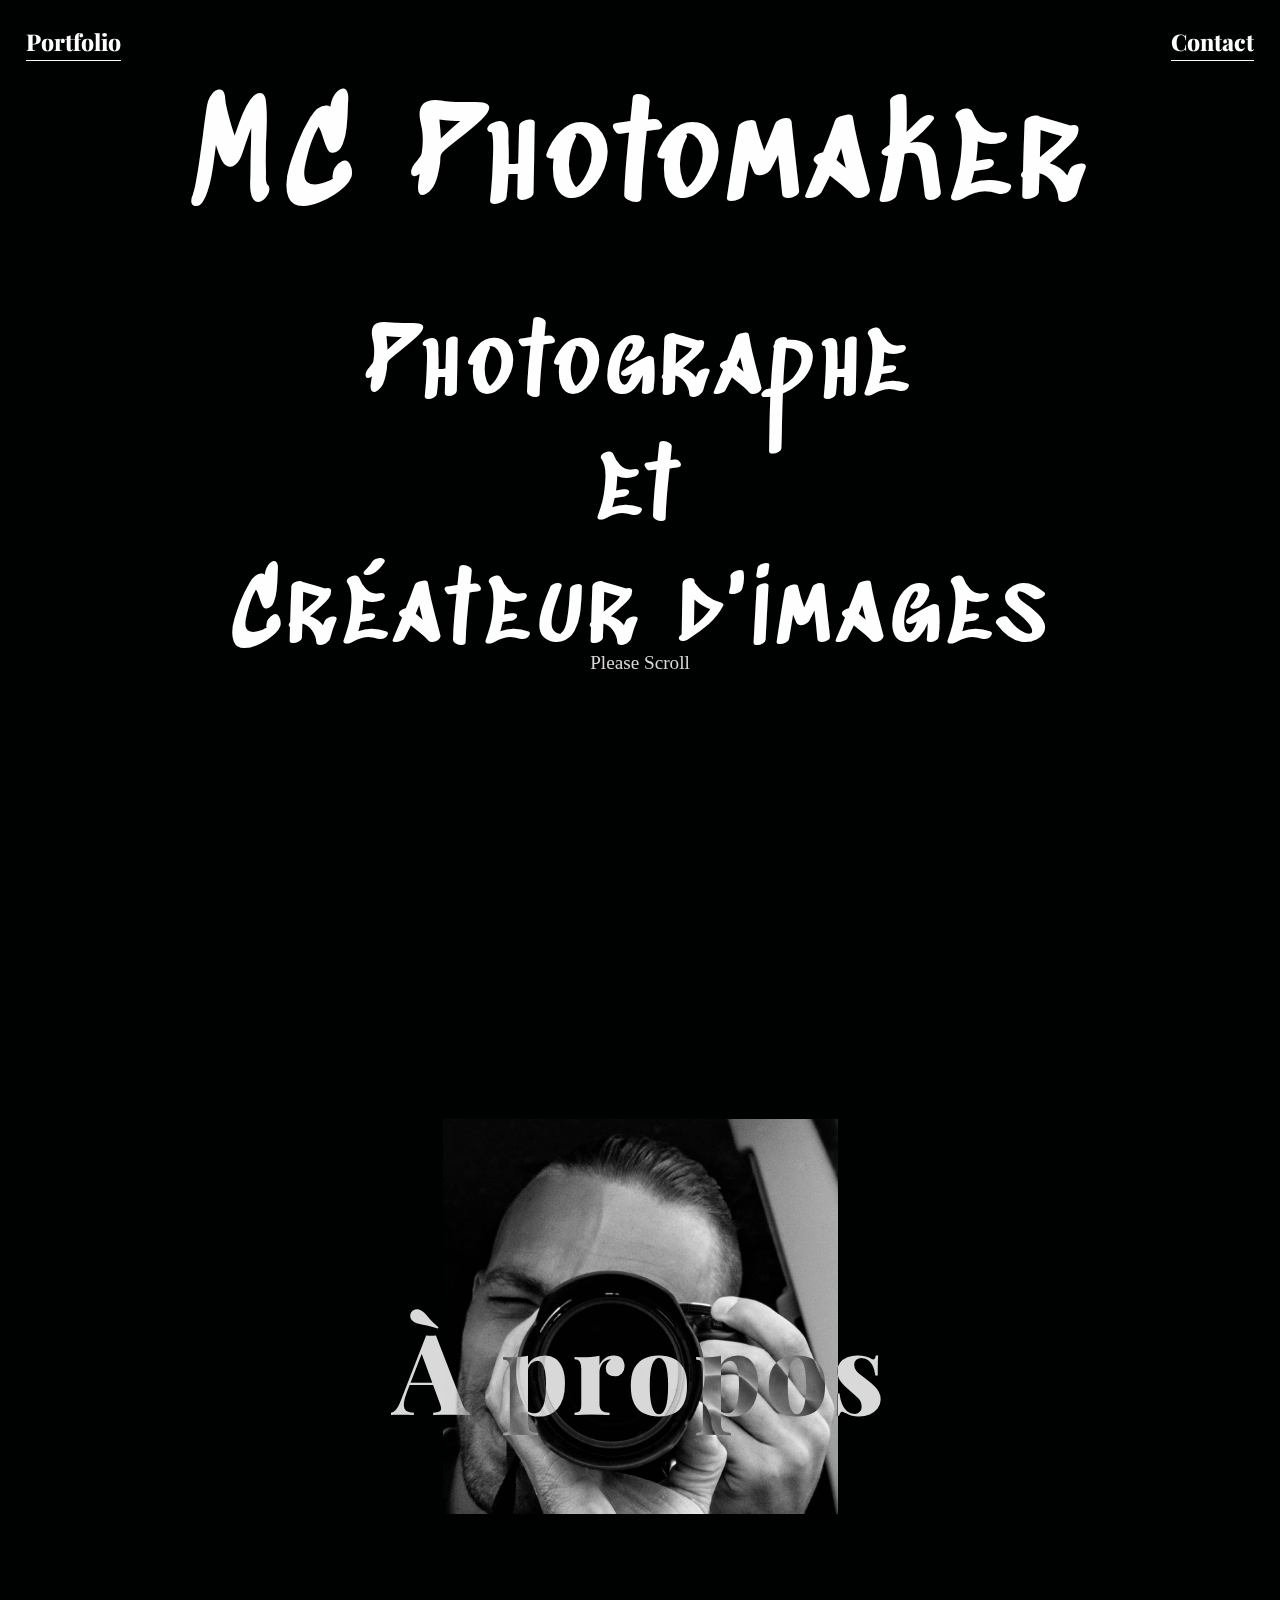
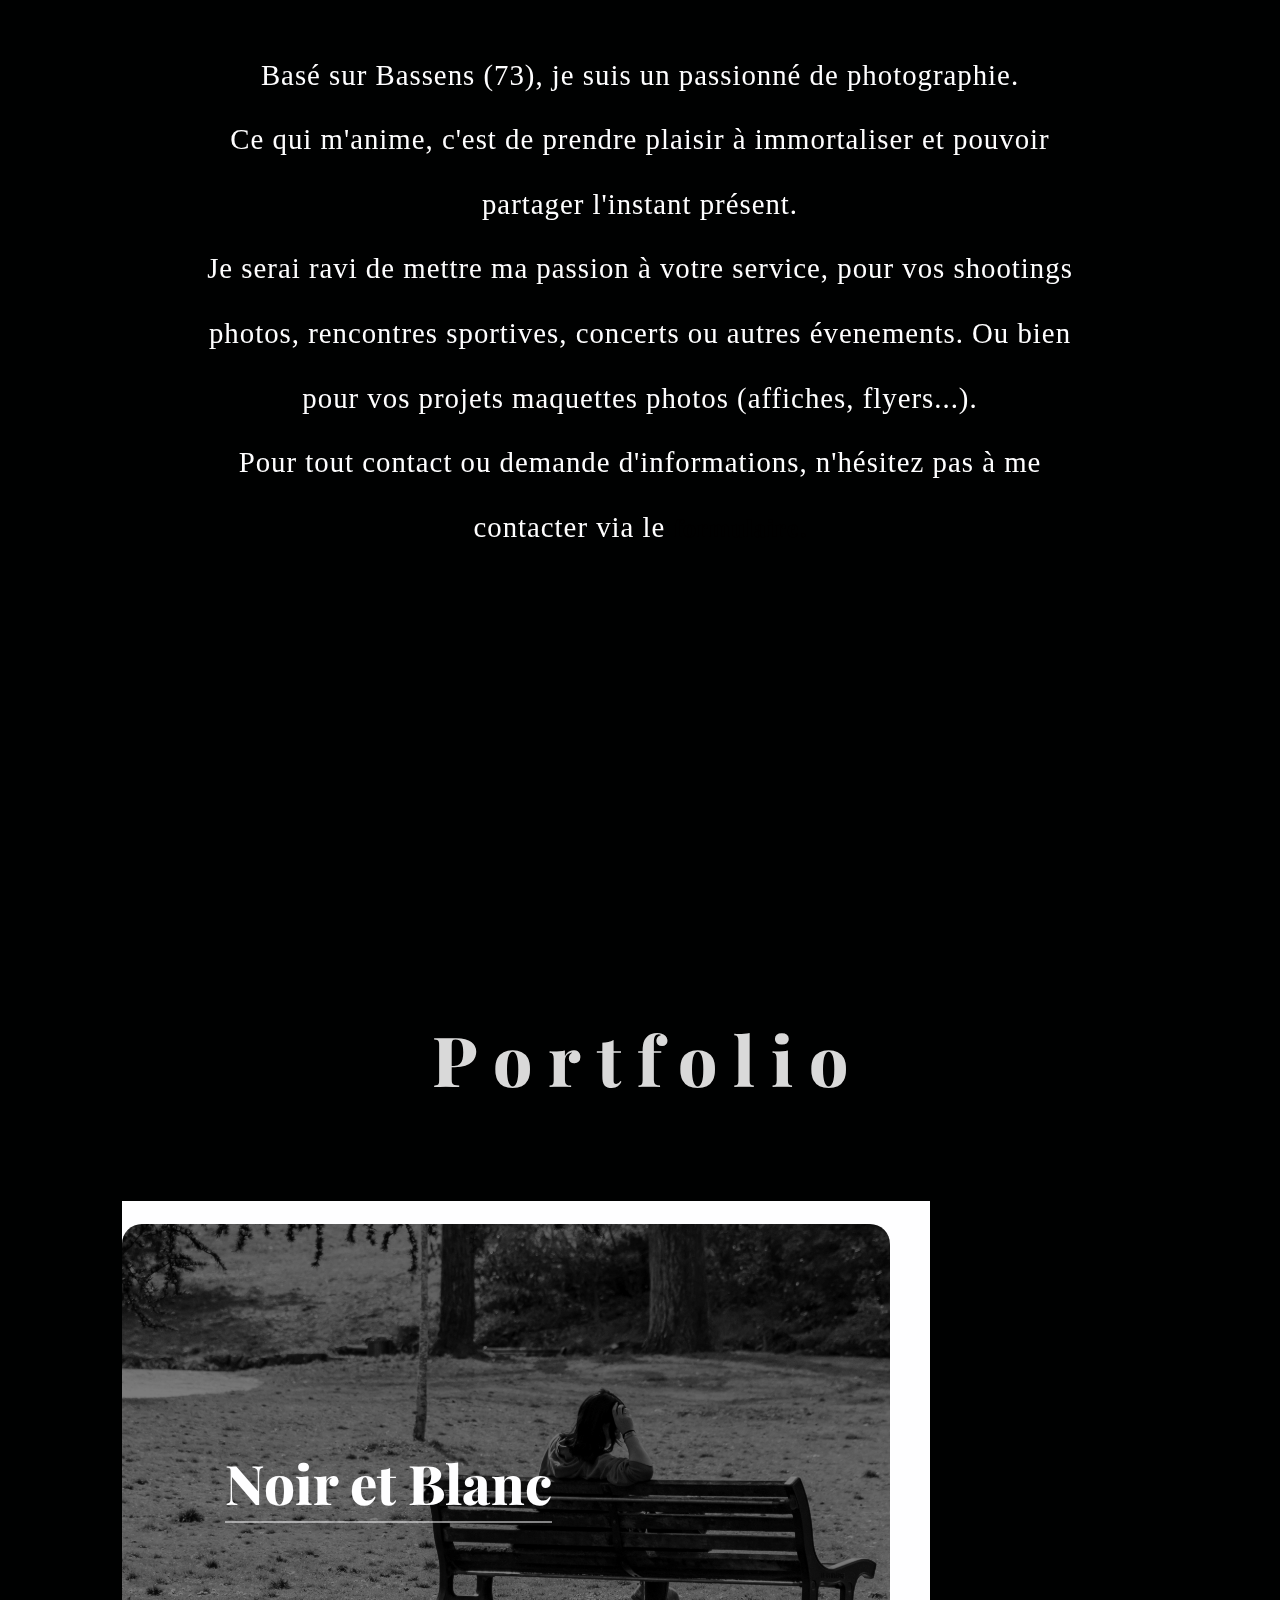
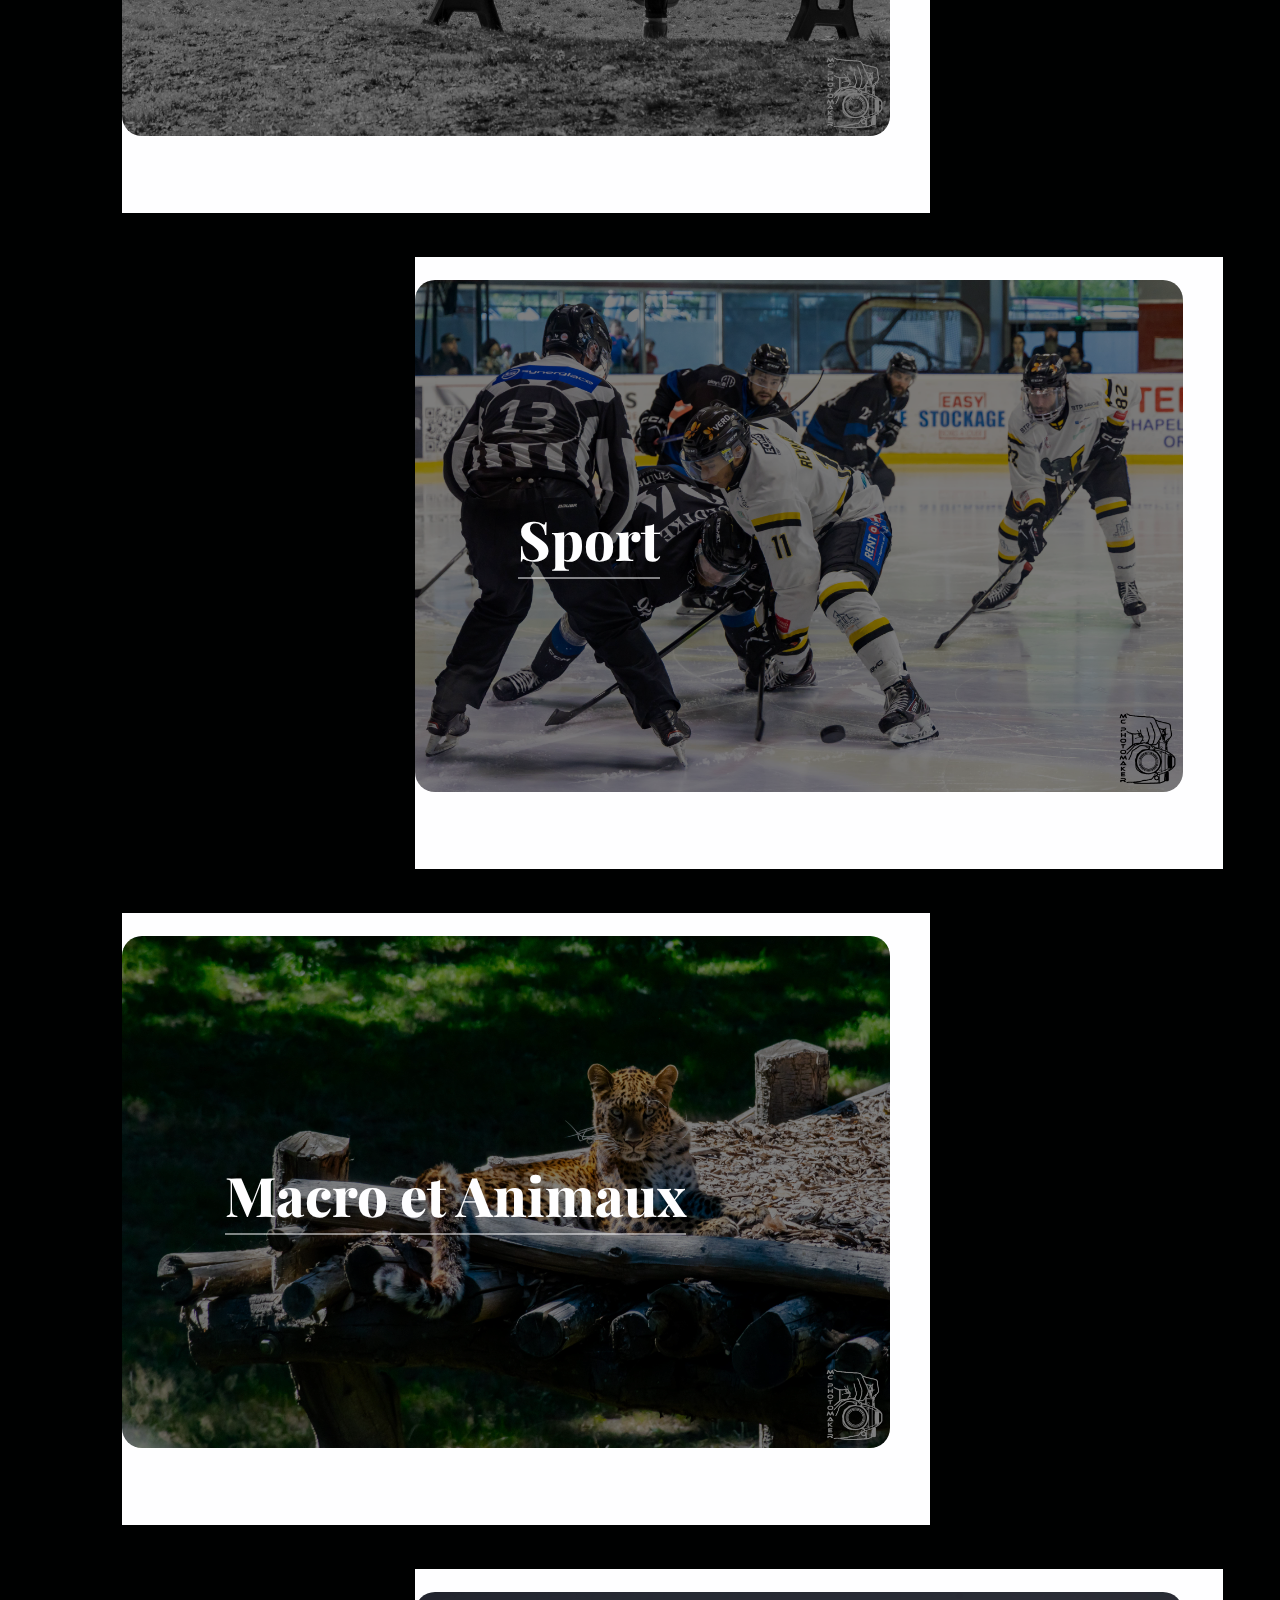
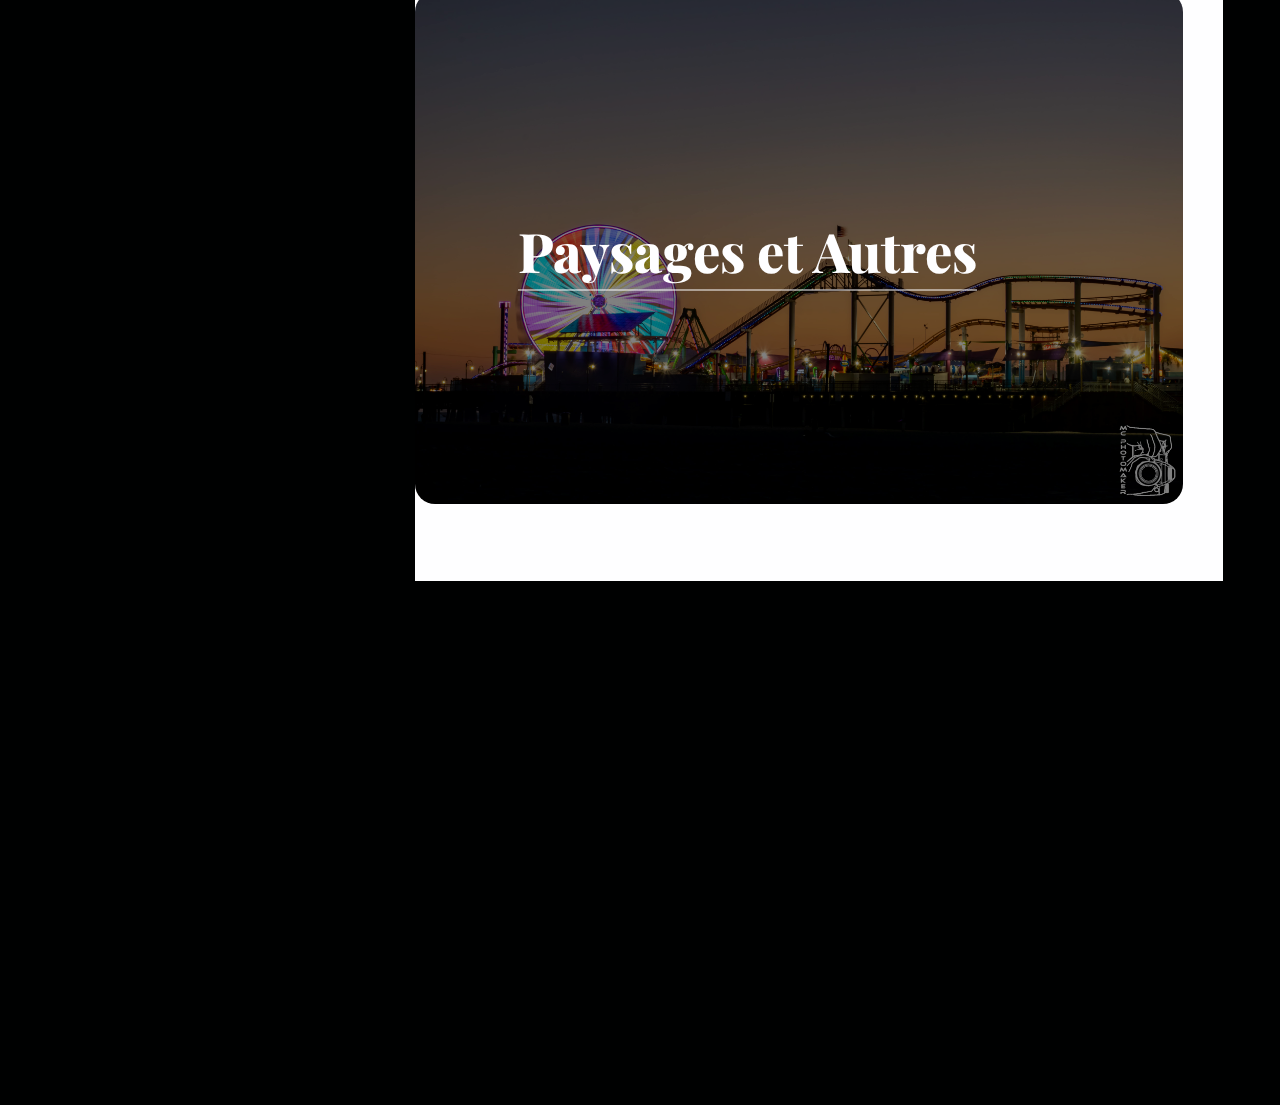
<file: index.html>
<!DOCTYPE html>
<html
  lang="fr"
  class="is-smooth-scroll-compatible is-loaded is-ready has-scroll-init has-scroll-smooth"
>
  <head>
    <meta charset="UTF-8" />
    <meta http-equiv="X-UA-Compatible" content="IE=edge" />
    <meta name="viewport" content="width=device-width, initial-scale=1.0" />
    <title>MC Photomaker</title>
    <link rel="shortcut icon" href="./assets/img/MC PHOTOMAKER NOIR.png" />
    <link rel="stylesheet" href="./assets/lib/locomotive-scroll.min.css" />
    <link rel="stylesheet" href="./assets/styles/index.css" />
  </head>
  <body>
    <div data-scroll-container>
      <header data-scroll>
        <div class="links">
          <a href="#portfolio" data-scroll-to>Portfolio</a>
          <a href="./MC Photomaker.html">Contact</a>
        </div>
        <div class="wrapper">
          <div data-scroll class="appear" id="h1-wrapper">
            <h1 data-scroll data-scroll-speed="6" data-scroll-position="left">
              MC Photomaker
            </h1>
          </div>
        </div>
        <div data-scroll data-scroll-repeat="true" class="wrapper" id="color">
          <div data-scroll class="appear" id="h2-1">
            <h2
              data-scroll
              data-scroll-speed="6"
              data-scroll-direction="horizontal"
              data-scroll-position="left"
            >
              Photographe
            </h2>
            <h2
              data-scroll
              data-scroll-speed="0"
              data-scroll-direction="horizontal"
              data-scroll-position="left"
            >
              et
            </h2>
            <h2
              data-scroll
              data-scroll-speed="-6"
              data-scroll-direction="horizontal"
              data-scroll-position="left"
            >
              Créateur d'images
            </h2>
          </div>
        </div>
        <div class="scroll-wrapper">
          <p data-scroll data-scroll-speed="0" data-scroll-position="top">
            Please Scroll
          </p>
        </div>
      </header>
      <section class="about">
        <div data-scroll data-scroll-speed="1" class="img1-wrapper">
          <div class="img img1"></div>
        </div>
        <div data-scroll data-scroll-speed="3" class="h2-wrapper">
          <h2>À propos</h2>
        </div>
        <div>
          <p>
            Basé sur Bassens (73), je suis un passionné de photographie.
          </p>
        </div>
        <div>
          <p>
            Ce qui m'anime, c'est de prendre plaisir à immortaliser et pouvoir partager l'instant présent. 
          </p>
        </div>
        <div>
          <p>
            Je serai ravi de mettre ma passion à votre service, pour vos shootings photos, rencontres sportives, concerts ou autres évenements. Ou bien pour vos projets maquettes photos (affiches, flyers...).
          </p>
        </div>
        <div>
          <p>
            Pour tout contact ou demande d'informations, n'hésitez pas à me contacter via le
            <a href="./MC Photomaker.html">formulaire.</a> 
          </p>
        </div>
      </section>
      <div data-scroll class="ligne-wrapper">
        <div class="ligne"></div>
      </div>
        <section class="portfolio" id="portfolio">
          <h2 class="title">
            <span data-scroll data-scroll-speed="1">P</span>
            <span data-scroll data-scroll-speed="0">o</span>
            <span data-scroll data-scroll-speed="1">r</span>
            <span data-scroll data-scroll-speed="2">t</span>
            <span data-scroll data-scroll-speed="0">f</span>
            <span data-scroll data-scroll-speed="1">o</span>
            <span data-scroll data-scroll-speed="2">l</span>
            <span data-scroll data-scroll-speed="1">i</span>
            <span data-scroll data-scroll-speed="0">o</span>
          </h2>
          <div class="project-container" id="skills">
            <div data-scroll data-scroll-speed="1" class="project" id="p1">
              <img src="./assets/img/Noir et Blanc/1.jpg" alt="projet 1" />
              <div class="projects-info">
              <a href="./Noir et Blanc.html" target="">Noir et Blanc</a>
              </div>
          </div>
          <div class="project-container">
            <div data-scroll class="project" id="p2">
              <img src="./assets/img/Sport/1.jpg" alt="projet 2" />
              <div class="projects-info">
              <a href="./Sport.html" target="">Sport</a>
            </div>
          </div>
          <div class="project-container">
            <div data-scroll class="project" id="p3">
              <img src="./assets/img/Macro et Animaux/1.jpg" alt="projet 3" />
              <div class="projects-info">
              <a href="./Macro et Animaux.html" target="">Macro et Animaux</a>
            </div>
          </div>
          <div class="project-container">
            <div data-scroll class="project" id="p4">
              <img src="./assets/img/Paysages et Autres/1.jpg" alt="projet 4" />
              <div class="projects-info">
              <a href="./Paysages et Autres.html" target="" class="items">Paysages et Autres</a>
            </div>
          </div>
        </div>
      </section>
      <div data-scroll class="ligne-wrapper">
        <div class="ligne"></div>
      </div>
      <footer class="wrapper">
        <div data-scroll class="appear">
          <p>Vous avez un projet ?</p>
        </div>
        <div class="wrapper">
          <div data-scroll class="appear" id="l2">
            <p>
              Je serai ravi d'en
              <a href="./MC Photomaker.html">discuter</a>
            </p>
          </div>
        </div>
        <div class="wrapper">
          <div data-scroll class="appear" id="l3">
            <p>avec vous.</p>
          </div>
        </div>
        <br /><br /><br />
      </footer>
    </div>
    <script src="./assets/lib/locomotive-scroll.min.js"></script>
    <script src="./assets/js/index.js"></script>
  </body>
</html>
</file>
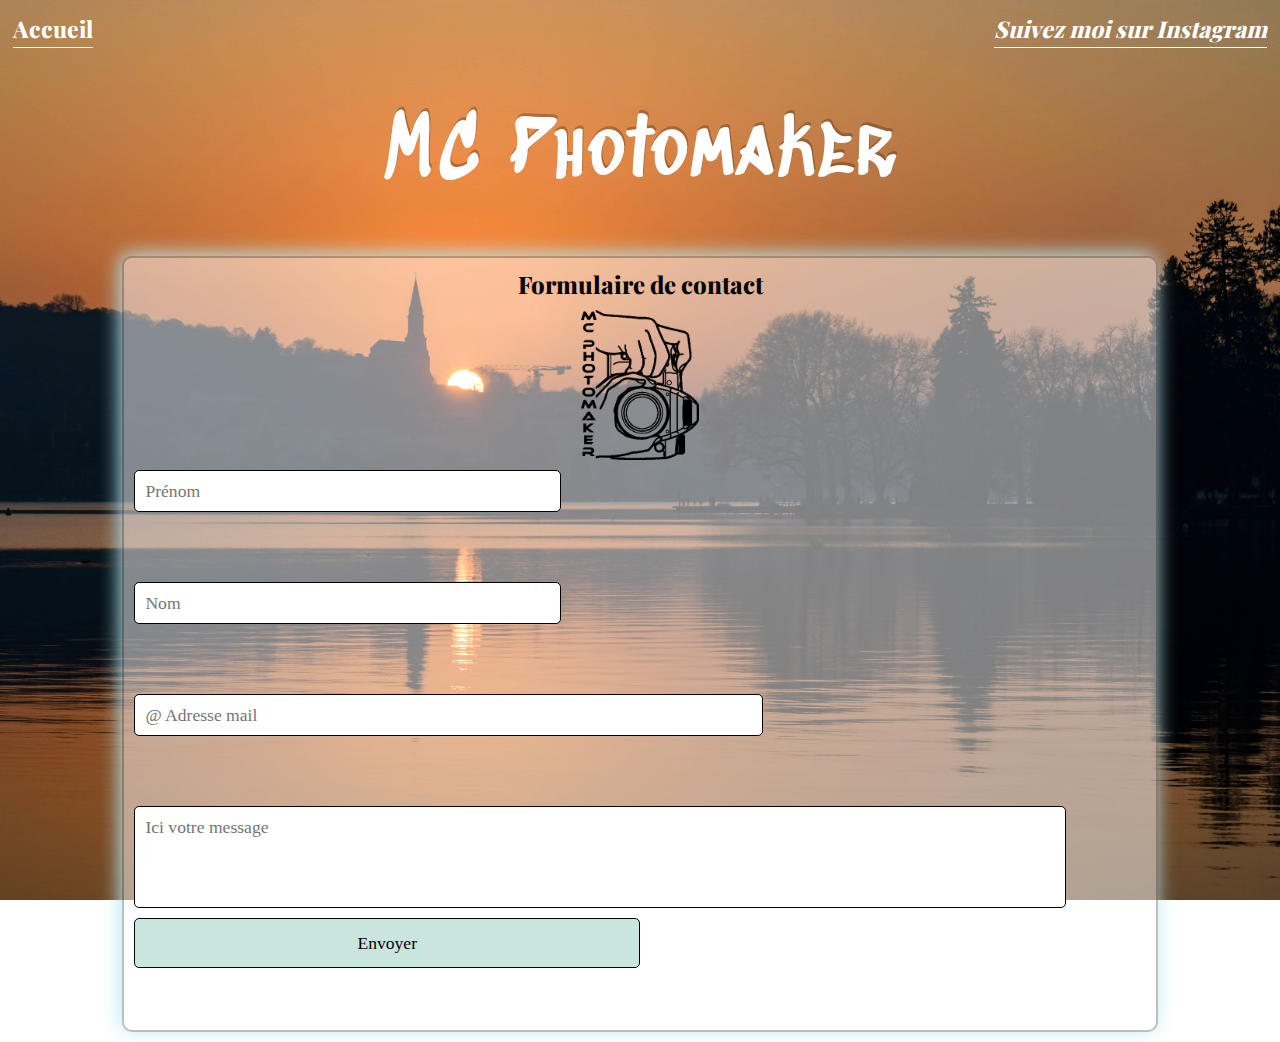
<file: MC Photomaker.html>
<!DOCTYPE html>
<html
  lang="fr"
  class="is-smooth-scroll-compatible is-loaded is-ready has-scroll-init has-scroll-smooth"
>
  <head>
    <meta charset="UTF-8" />
    <meta http-equiv="X-UA-Compatible" content="IE=edge" />
    <meta name="viewport" content="width=device-width, initial-scale=1.0" />
    <title>MC Photomaker</title>
    <link rel="shortcut icon" href="./assets/img/MC PHOTOMAKER NOIR.png" />
    <link rel="stylesheet" href="./assets/styles/MC Photomaker.css" />
  </head>
  <body>
    <header>
      <div class="links">
        <a href="./index.html">Accueil</a>
        <a href="https://www.instagram.com/mc.photomaker/" target="_blank">
          <em>Suivez moi sur Instagram</em></a
        >
      </div>
      <div>
        <h1>MC Photomaker</h1>
      </div>
    </header>
    <div class="grid-container">
      <h2>Formulaire de contact</h2>
      <img src="./assets/img/MC PHOTOMAKER NOIR.png" height="150" alt="" />
      <form
        action="https://formsubmit.co/192390a34c1dd013885dd05b721e25e5"
        method="POST"
      >
        <input type="hidden" name="_captcha" value="false" />
        <input type="text" name="_honey" style="display: none" />
        <input
          type="hidden"
          name="_next"
          value="https://MC-Photomaker.github.io/Thanks Page.html"
        />
        <label for="firstname">
          <input
            type="text"
            name="firstname"
            id="firstname"
            placeholder="Prénom"
            required
          />
        </label>
        <label for="lastname">
          <input
            type="text"
            name="surname"
            id="surname"
            placeholder="Nom"
            required
          />
        </label>
        <label for="email">
          <input
            type="text"
            name="email"
            id="email"
            placeholder="@ Adresse mail"
            required
          />
        </label>
        <textarea
          type="text"
          name="message"
          id="message"
          placeholder="Ici votre message"
          required
        ></textarea>
        <input type="submit" class="btn" value="Envoyer" id="btn-submit" />
      </form>
    </div>
  </body>
</html>
</file>
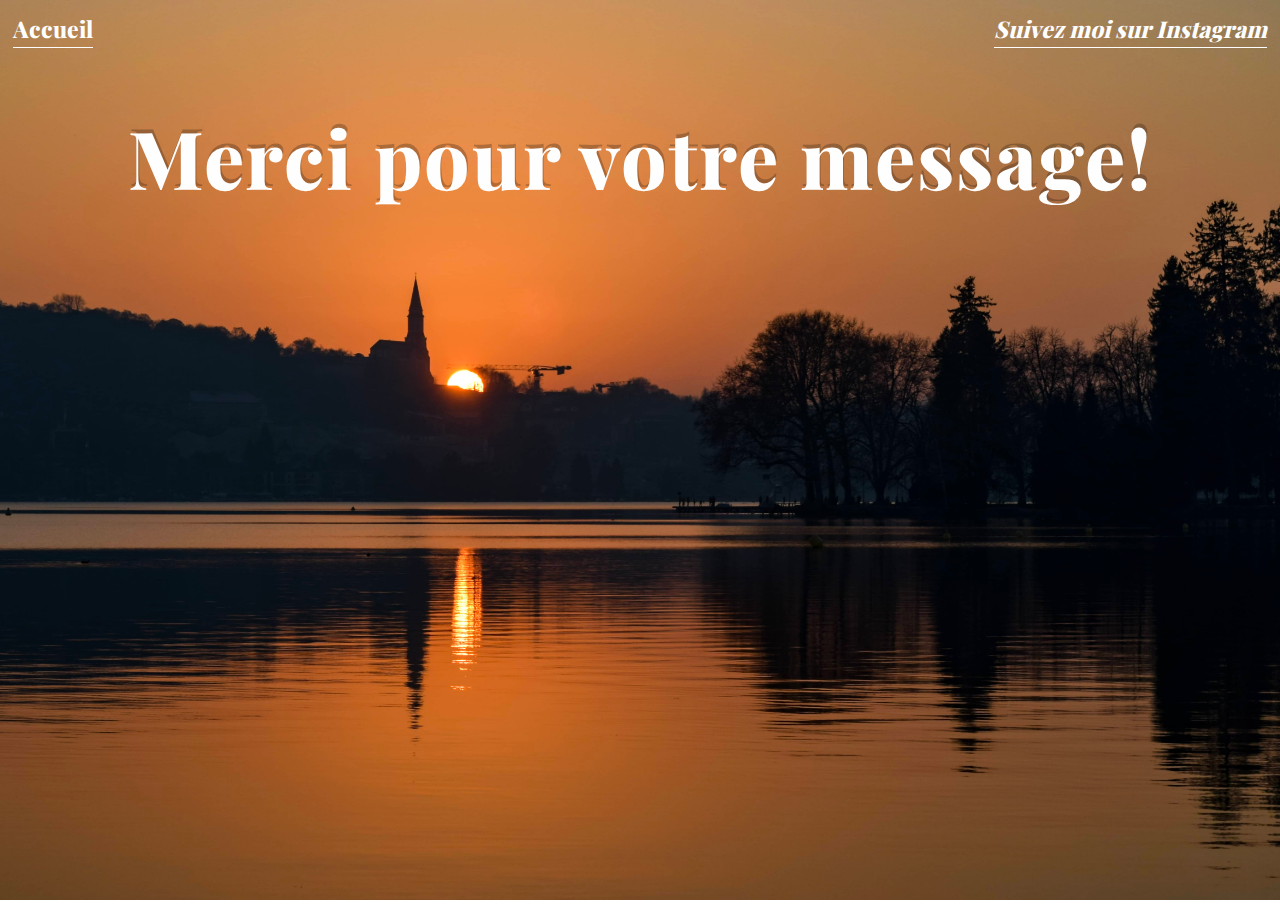
<file: Thanks Page.html>
<!DOCTYPE html>
<html
  lang="fr"
  class="is-smooth-scroll-compatible is-loaded is-ready has-scroll-init has-scroll-smooth"
>
  <head>
    <meta charset="UTF-8" />
    <meta http-equiv="X-UA-Compatible" content="IE=edge" />
    <meta name="viewport" content="width=device-width, initial-scale=1.0" />
    <title>Thanks!</title>
    <link rel="shortcut icon" href="./assets/img/MC PHOTOMAKER NOIR.png" />
    <link rel="stylesheet" href="./assets/styles/Thanks Page.css" />
  </head>
  <body>
    <header>
      <div class="links">
        <a href="./index.html">Accueil</a>
        <a
          href="https://www.instagram.com/mc.photomaker/"
          target="_blank"
        >
          <em>Suivez moi sur Instagram</em></a
        >
      </div>
    <h1>Merci pour votre message!</h1>
  </body>
</html>
</file>
<file: assets/styles/index.css>
/* Paramètres généraux */
@font-face {
  font-family: "front-reg";
  src: url(../fonts/PlayfairDisplay-Regular.ttf);
}
@font-face {
  font-family: "font-bold";
  src: url(../fonts/PlayfairDisplay-ExtraBold.ttf);
}
@font-face {
  font-family: "font-med";
  src: url(../fonts/SedgwickAveDisplay-Medium.ttf);
}
* {
  padding: 0;
  margin: 0;
}
*::selection {
  background: black;
  color: #fefeff;
}
html {
  scroll-behavior: smooth;
}
body {
  margin: auto;
  font-family: "font-reg", serif;
  background: #000101;
  color: #fefeff;
  transition: 0.7s ease-in-out;
}
h2 {
  font-size: calc(3rem + 5vw);
  text-align: center;
  color: rgb(217, 217, 217);
  font-family: "font-bold", serif;
  letter-spacing: 3px;
}
.title {
  font-size: calc(1.5rem + 5vh);
  letter-spacing: 0;
}
span {
  display: inline-block;
}
a {
  font-family: "font-bold";
}
a,
a:visited {
  cursor: pointer;
  position: relative;
  text-decoration: none;
  color: #fefeff;
  transition: 0.1s linear;
  font-size: calc(0.8rem + 0.8vw);
}
a::after {
  content: "";
  position: absolute;
  width: 100%;
  background: #fefeff;
  height: 1px;
  bottom: -4px;
  left: 0;
  transform-origin: left;
}
a:hover {
  transform: scale(1.04);
  color: rgb(217, 217, 217);
}
a:hover::after {
  animation: animLink 1.4s infinite ease-in-out;
}
@keyframes animLink {
  50% {
    transform: scale(0.2);
  }
  100% {
    transform: scaleX(1);
  }
}
.img {
  height: 395px;
  width: 100vw;
  max-width: 395px;
  margin: 0 auto;
  filter: grayscale(100%);
  transition: 1.6s;
}
.img:hover {
  filter: grayscale(10%);
}
.ligne {
  height: 2px;
  width: 70%;
  margin: 0 auto;
  background: #000101;
  transition: 1s cubic-bezier(0.77, 0, 0.18, 1);
  transition-delay: 0.75s;
  opacity: 0;
  transform: scaleX(0);
}
.ligne-wrapper.is-inview .ligne {
  opacity: 1;
  transform: scaleX(1);
}
.wrapper {
  perspective: 900px;
}
.appear {
  opacity: 0;
  transform: translateY(100%) rotateX(-80deg);
  transform-origin: top center;
  transform-style: preserve-3d;
  transition: 0.8s cubic-bezier(0.215, 0.61, 0.355, 1);
}
.appear.is-inview {
  transition-delay: 1s;
  opacity: 1;
  transform: none;
}
header {
  max-height: 100vh;
  max-width: 100vw;
  position: relative;
  margin: 2vw 2vw 0;
}
.links {
  display: flex;
  justify-content: space-between;
}
#h1-wrapper {
  transition-delay: 0.3s;
}
h1 {
  font-size: calc(2rem + 8vw);
  margin-top: 20px;
  margin-bottom: 60px;
  text-align: center;
  font-family: "font-med", cursive;
  font-weight: 400;
  font-style: normal;
  letter-spacing: 6px;
  color: #fefeff;
}
header h2 {
  font-size: calc(1rem + 6.5vw);
  font-family: "font-med", cursive;
  font-weight: 400;
  font-style: normal;
  letter-spacing: 6px;
  color: #fefeff;
  margin: 18px, 0;
  text-align: center;
}
#h2-1 {
  transition-delay: 0.9s;
}
#h2-2 {
  transition-delay: 1.2s;
}
.scroll-wrapper {
  position: relative;
  text-align: center;
  margin-top: 20px;
  left: 50%;
  transform: translateX(-50%);
  bottom: 3.5vw;
  color: rgb(217, 217, 217);
  font-size: calc(0.8rem + 0.5vw);
  font-family: "font-reg";
}
.about {
  margin: 400px 0 250px;
}
.img1 {
  background: url(../img/Avatar.jpg) top/cover;
}
.h2-wrapper {
  mix-blend-mode: exclusion;
  margin: -220px 0 200px;
}
.about p {
  width: 70%;
  min-width: 280px;
  text-align: center;
  margin: 0 auto;
  line-height: calc(7px + 4.5vw);
  font-size: calc(1rem + 1vw);
  letter-spacing: 1px;
}
.about a {
  font-family: "font-bold", serif;
  color: #000101;
}
.about a:visited {
  cursor: pointer;
  position: relative;
  text-decoration: none;
  color: #000101;
  transition: 0.1s linear;
  font-size: calc(0.8rem + 0.8vw);
}
.about a::after {
  content: "";
  position: absolute;
  width: 100%;
  background: #000101;
  height: 1px;
  bottom: -4px;
  left: 0;
  transform-origin: left;
}
.about a:hover {
  transform: scale(1.04);
  color: rgb(217, 217, 217);
}
.about a:hover::after {
  animation: animLink 1.4s infinite ease-in-out;
  background: #000101;
}
.skills {
  margin: 200px 0 250px;
}
.skills h2 {
  margin-bottom: 150px;
}
.skills .wrapper {
  margin: 30px 0;
}
.skills .appear {
  text-align: center;
  transition-delay: 0.6s;
}
.portfolio {
  margin: 200px 0;
}
.project-container {
  margin-top: 100px;
}
.project img:hover {
  transform: scale(1.1);
  filter: brightness(90%);
}
.project {
  position: relative;
  width: 60vw;
  min-width: 600px;
  /* margin: 50px 5vw; */
  padding: 20px;
}
.project::before {
  content: "";
  position: absolute;
  height: 110%;
  width: 100%;
  top: -3px;
  background: #fefeff;
  transition: 1s ease-out;
  transition-delay: 0.85s;
}
.project.is-inview::before {
  width: 0;
}
#p1 {
  margin-left: 8vw;
}
#p2 {
  margin: 0 6vw 0 auto;
}
#p3 {
  margin-left: 8vw;
}
#p4 {
  margin: 0 6vw 0 auto;
}
.project img {
  border-radius: 20px;
  transition: 0.4s ease-out;
  width: 100%;
}
.project img {
  filter: brightness(50%);
}
.project .projects-info {
  opacity: 1;
  transform: translate(0, -50%);
}
.projects-info {
  position: absolute;
  top: 50%;
  transform: translate(-50px, -50%);
  margin-left: 8vw;
  transition: 0.4s ease-out;
  opacity: 0;
}
.projects-info a {
  font-size: calc(1rem + 3vw);
}
footer {
  margin-bottom: 50px;
  bottom: 1000px;
  left: 0;
  right: 0;
  height: auto;
  width: 100vw;
  padding: 10px;
}
footer p {
  font-size: calc(1rem + 2vw);
  margin: 25px 0;
  text-align: center;
}
#l2 {
  transition-delay: 1.2s;
}
#l3 {
  transition-delay: 1.6s;
}
footer a {
  font-family: "font-bold", serif;
  color: #000101;
  font-size: calc(1rem + 2vw);
}
footer a:visited {
  cursor: pointer;
  position: relative;
  text-decoration: none;
  color: #000101;
  transition: 0.1s linear;
  font-size: calc(0.8rem + 0.8vw);
}
footer a::after {
  content: "";
  position: absolute;
  width: 100%;
  background: #000101;
  height: 1px;
  bottom: -4px;
  left: 0;
  transform-origin: left;
}
footer a:hover {
  transform: scale(1.04);
  color: rgb(217, 217, 217);
}
footer a:hover::after {
  animation: animLink 1.4s infinite ease-in-out;
  background: #000101;
}
@media screen and (max-width: 700px) {
  #skills img {
    max-height: 90%;
    max-width: 90%;
    display: flex;
    justify-content: center;
    align-items: center;
    position: relative;
  }
}
@media screen and (max-width: 514px) {
  h1,
  h2,
  .title {
    font-size: 280%;
  }
}
@media screen and (max-width: 660px) {
  #skills img {
    max-height: 90%;
    max-width: 90%;
    display: flex;
    justify-content: center;
    align-items: center;
    position: relative;
  }
}
@media screen and (max-width: 565px) {
  #skills img {
    max-height: 85%;
    max-width: 85%;
    display: flex;
    justify-content: center;
    align-items: center;
    position: relative;
  }
}
@media screen and (max-width: 500px) {
  #skills img {
    max-height: 80%;
    max-width: 80%;
    display: flex;
    justify-content: center;
    align-items: center;
    position: relative;
  }
}
@media screen and (max-width: 465px) {
  #skills img {
    max-height: 70%;
    max-width: 70%;
    display: flex;
    justify-content: center;
    align-items: center;
    position: relative;
  }
  .interest {
    max-width: 80%;
    margin: 0 auto;
  }
}
@media screen and (max-width: 450px) {
  #skills img {
    max-height: 60%;
    max-width: 60%;
    display: flex;
    justify-content: center;
    align-items: center;
    position: relative;
  }
}
@media screen and (max-width: 400px) {
  .img {
    justify-content: center;
    max-height: 300px;
    max-width: 300px;
    width: 100vw;
    margin: 0 auto;
  }
  #skills img {
    max-width: 50%;
  }
}
</file>
<file: assets/styles/MC Photomaker.css>
/* Paramètres généraux */
/* @import url("https://fonts.googleapis.com/css2?family=Sedgwick+Ave+Display&display=swap"); */
@font-face {
  font-family: "front-reg";
  src: url(../fonts/PlayfairDisplay-Regular.ttf);
}
@font-face {
  font-family: "font-bold";
  src: url(../fonts/PlayfairDisplay-ExtraBold.ttf);
}
@font-face {
  font-family: "font-med";
  src: url(../fonts/SedgwickAveDisplay-Medium.ttf);
}
body {
  background: url(./background.jpg) fixed no-repeat center/cover;
  min-height: 100vh;
}
a {
  margin: 5px;
  font-family: "font-bold";
}
a,
a:visited {
  cursor: pointer;
  position: relative;
  text-decoration: none;
  color: #fefeff;
  transition: 0.1s linear;
  font-size: calc(0.8rem + 0.8vw);
}
a::after {
  content: "";
  position: absolute;
  width: 100%;
  background: #fefeff;
  height: 1px;
  bottom: -4px;
  left: 0;
  transform-origin: left;
}
a:hover {
  transform: scale(1.04);
  color: rgb(217, 217, 217);
}
a:hover::after {
  animation: animLink 1.4s infinite ease-in-out;
}
@keyframes animLink {
  50% {
    transform: scale(0.2);
  }
  100% {
    transform: scaleX(1);
  }
}
.links {
  display: flex;
  justify-content: space-between;
}
h1 {
  letter-spacing: 2px;
  font-size: 5rem;
  color: #fefeff;
  text-shadow: 1px -3px 0 rgb(10 10 10 / 25%);
  text-align: center;
  font-family: "font-med", cursive;
  font-weight: 400;
  font-style: normal;
}
h2 {
  font-family: "font-bold";
  text-align: center;
  margin: 0;
  margin-bottom: 10px;
}
.grid-container {
  min-height: 500px;
  background: rgba(255, 255, 255, 0.5);
  width: 80%;
  margin: 10px auto;
  border: 2px solid rgba(0, 0, 0, 0.253);
  border-radius: 10px;
  box-shadow: -2px -2px 20px 0px #b6e9f1;
  padding: 10px;
  padding-bottom: 0;
  display: block;
}
.grid-container img {
  margin: 0 auto;
  margin-bottom: 10px;
  display: block;
}
form {
  display: grid;
  margin: 0 auto;
  grid-template-columns: 1fr;
  grid-template-rows: 1fr 1fr 1fr 1fr 1fr;
  grid-template-areas:
    "i1"
    "i2"
    "i3"
    "ta"
    "bt";
}
#firstname {
  width: 40%;
  max-height: 20px;
  margin: 0;
  border: 1px solid black;
  padding: 10px;
  border-radius: 5px;
  font-size: 1.1rem;
  font-family: "font-reg";
  grid-area: i1;
}
#surname {
  width: 40%;
  max-height: 20px;
  margin: 0;
  border: 1px solid black;
  padding: 10px;
  border-radius: 5px;
  font-size: 1.1rem;
  font-family: "font-reg";
  grid-area: i2;
}
#email {
  width: 60%;
  max-height: 20px;
  margin: 0;
  margin-bottom: 5px;
  border: 1px solid black;
  padding: 10px;
  border-radius: 5px;
  font-size: 1.1rem;
  font-family: "font-reg";
  grid-area: i3;
}
textarea {
  width: 90%;
  margin: 0;
  margin-bottom: 10px;
  border: 1px solid black;
  padding: 10px;
  border-radius: 5px;
  font-size: 1.1rem;
  font-family: "font-reg";
  grid-area: ta;
  height: 80px;
  resize: none;
  max-height: none;
}
#btn-submit {
  width: 50%;
  max-height: 50px;
  margin: 0;
  margin-bottom: 10px;
  border: 1px solid black;
  padding: 10px;
  border-radius: 5px;
  font-size: 1.1rem;
  font-family: "font-reg";
  grid-area: bt;
  cursor: pointer;
  background: rgb(200, 230, 222);
  transition: 0.4s;
}
#btn-submit:hover {
  background: darkblue;
  color: white;
}
@media screen and (max-width: 2600px) {
  .grid-container {
    display: block;
  }
}
@media screen and (max-width: 520px) {
  h1 {
    letter-spacing: 2px;
    font-size: 3rem;
    color: rgb(255, 255, 255);
    text-shadow: 1px -4px 0 rgb(10 10 10 / 25%);
    text-align: center;
    font-family: "Playfair Display", serif;
  }
}
@media screen and (max-width: 335px) {
  h1 {
    letter-spacing: 2px;
    font-size: 2rem;
    color: rgb(255, 255, 255);
    text-shadow: 1px -4px 0 rgb(10 10 10 / 25%);
    text-align: center;
    font-family: "Playfair Display", serif;
  }
  form {
    max-width: 200px;
  }
}
</file>
<file: assets/styles/Thanks Page.css>
@font-face {
  font-family: "front-reg";
  src: url(../fonts/PlayfairDisplay-Regular.ttf);
}
@font-face {
  font-family: "font-bold";
  src: url(../fonts/PlayfairDisplay-ExtraBold.ttf);
}
body {
  background: url(./background.jpg) fixed no-repeat center/cover;
  min-height: 100vh;
}
a {
  margin: 5px;
  font-family: "font-bold";
}
a,
a:visited {
  cursor: pointer;
  position: relative;
  text-decoration: none;
  color: #fefeff;
  transition: 0.1s linear;
  font-size: calc(0.8rem + 0.8vw);
}
a::after {
  content: "";
  position: absolute;
  width: 100%;
  background: #fefeff;
  height: 1px;
  bottom: -4px;
  left: 0;
  transform-origin: left;
}
a:hover {
  transform: scale(1.04);
  color: rgb(217, 217, 217);
}
a:hover::after {
  animation: animLink 1.4s infinite ease-in-out;
}
@keyframes animLink {
  50% {
    transform: scale(0.2);
  }
  100% {
    transform: scaleX(1);
  }
}
.links {
  display: flex;
  justify-content: space-between;
}
h1 {
  letter-spacing: 2px;
  font-size: 5rem;
  color: #fefeff;
  text-shadow: 1px -4px 0 rgb(10 10 10 / 25%);
  text-align: center;
  font-family: "font-bold", serif;
}
</file>
